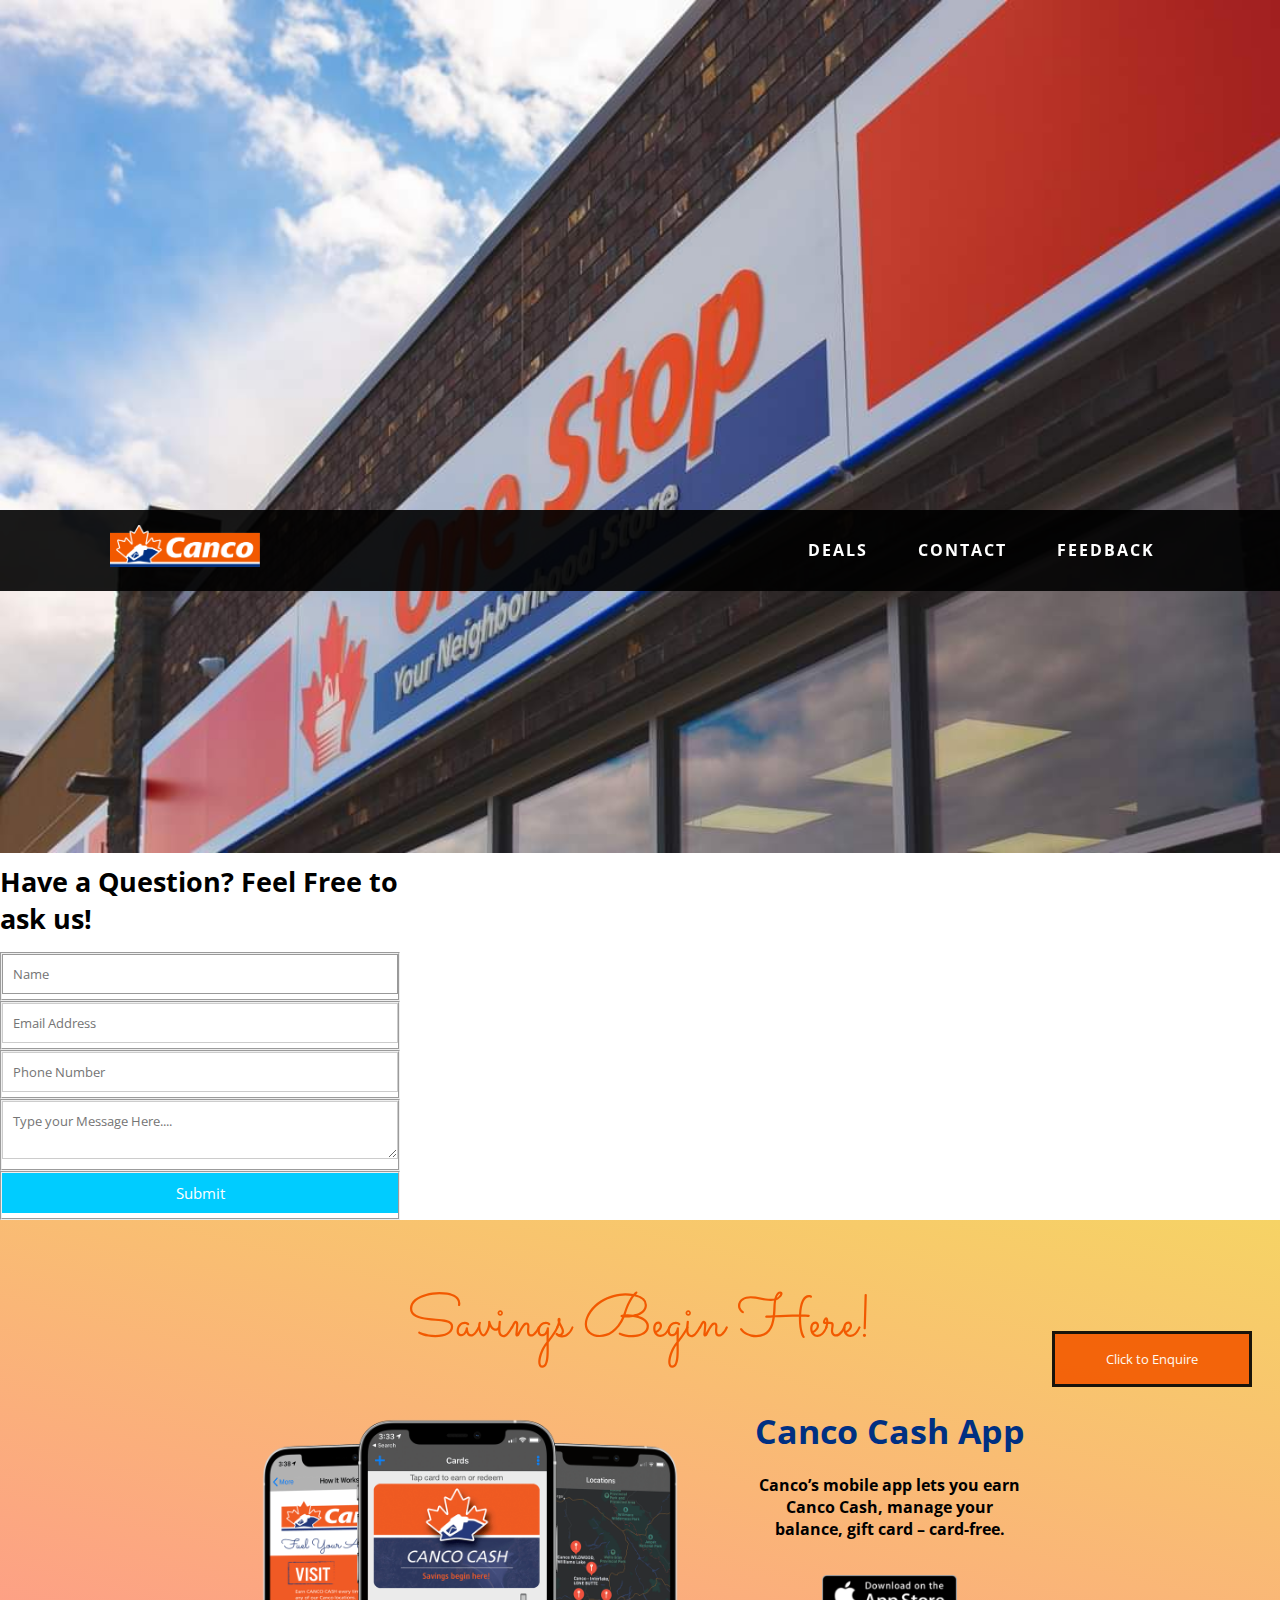
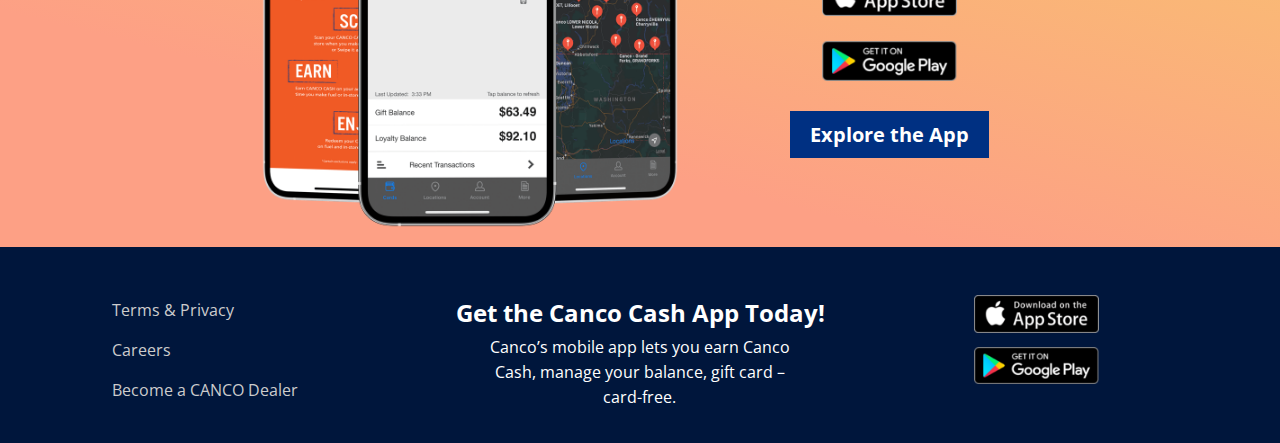
<file: contact.html>
<!DOCTYPE html>
<html>
  <head>
    <meta name="viewport" content="width=device-width,initial-scale=1,maximum-scale=1,user-scalable=no">
    <meta http-equiv="X-UA-Compatible" content="IE=edge,chrome=1">
    <meta name="HandheldFriendly" content="true">
    <title>Contact Canco</title>
    <link href="contact.css" rel="stylesheet" type="text/css" />
    <link href="index.css" rel="stylesheet" type="text/css" />

    <link rel="preconnect" href="https://fonts.gstatic.com">
    <link href="https://fonts.googleapis.com/css2?family=Sacramento&display=swap" rel="stylesheet">

    <link rel="preconnect" href="https://fonts.gstatic.com">
    <link href="https://fonts.googleapis.com/css2?family=Open+Sans:wght@300&display=swap" rel="stylesheet">

  </head>

  <body>
    <header class="navbar">
      <a class="logo" href="index.html"><img src="home-page/logo.png" alt="CANCO"></a>
      <div class="toggle-button">
        <span class="bar"></span>
        <span class="bar"></span>
        <span class="bar"></span>
      </div>
      <div class="navbar-links">
        <ul>
          <li><a href="deals.html">DEALS</a></li>
          <li><a href="contact.html">CONTACT</a></li>
          <li><a href="#">FEEDBACK</a></li>
        </ul>
      </div>
    </header>

    <script src="script.js"></script>

		<img src="contact-page/canco_04.jpeg" alt="" style="width:100%; height:20%;">
    <div class="containers">  
  <form id="contact" action="" method="post", onsubmit="validate();">
    <h4>Have a Question? Feel Free to ask us!</h4>
    <fieldset>
      <input placeholder="Name" type="text" tabindex="1" required autofocus>
    </fieldset>
    <fieldset>
      <input placeholder="Email Address" type="email" tabindex="2" required>
    </fieldset>
    <fieldset>
      <input placeholder="Phone Number" type="tel" tabindex="3" required>
    </fieldset>
    <fieldset>
      <textarea placeholder="Type your Message Here...." tabindex="5" required></textarea>
    </fieldset>
    <fieldset>
      <button name="submit" type="submit" id="contact-submit">Submit</button>
    </fieldset>
  </form> 
</div>
<button class="open-button" onclick="openForm()">Click to Enquire</button>

<div class="chat" id="myForm">
  <form action="/action_page.php" class="form-container">
    <h1>Ask Your Questions</h1>

    <li id='menu-head'>Any Query? &#128515
        <ul id='menu-body'>
            <li id='menu-s'>* Store Hours?</li>
            <li id='menu-p'>* Propane Hours?</li>
            <li id='menu-d'>* Do we have DEISEL?</li>
            <li id='menu-c'>* Car Wash Options!</li>
            <li id='menu-f'>* Do we have Full-serve Service Available?</li>
			<li id='menu-a'>* Do We have Automatic Car Wash?</li>
		</ul>
    </li>
    </form>
</div>
<script>

		function openForm() {
		  document.getElementById("myForm").style.display = "block";
		}

		function closeForm() {
		  document.getElementById("myForm").style.display = "none";
		}
		document.getElementById("menu-head").addEventListener("mouseenter", function(){
		document.getElementById("menu-head").style.backgroundColor = "tomato";
		document.getElementById("menu-body").style.display ="block";
		});
		
        document.getElementById("menu-head").addEventListener("mouseleave", function(){
		document.getElementById("menu-head").style.backgroundColor = "transparent";
		document.getElementById("menu-body").style.display ="none";
		});
		
        // Display selected technology, i.e., menu item; 'click' event
        document.getElementById('menu-s').addEventListener("click", function()
		{
		alert("We are Open 24 Hours!   Thankyou");
		});
		document.getElementById('menu-p').addEventListener("click", function()
		{
		alert("Propane Station is Open 7Am - 10Pm.");
		});
		document.getElementById('menu-d').addEventListener("click", function()
		{
		alert("Yes, We serve DEISEL at our Station.");
		});
		document.getElementById('menu-c').addEventListener("click", function()
		{
		alert("Car wash Options are available as Premium, Deluxe and Regular. Premium Wah contains Wax and Underspray Included into. Deluxe Wash gives you the option between Wax or the Underspray. However Regular is just the Wash Only Option.");
		});
		document.getElementById('menu-f').addEventListener("click", function()
		{
		alert("Yes, We do Full-serve");
		});
		document.getElementById('menu-a').addEventListener("click", function()
		{
		alert("Sorry, Unfortunately We don't have Automatic Option Available Rightnow.");
		});
</script>


    <div class="app">
      <div id="hand">
        <h3>Savings Begin Here!</h3>
      </div>
      <div class="app-info">
        <div class="img-left">
          <img src="home-page/canco-app-feature-full.png" alt="canco-app">
        </div>
        <div class="box-right">
          <h1>Canco Cash App</h1>
          <p><strong>Canco’s mobile app lets you earn Canco Cash, manage your balance, gift card – card-free.</strong></p>
          <a href="https://apps.apple.com/kh/app/canco-petroleum/id1523902717"><img src="home-page/appStore.png" alt="CancoApp-AppleStore"></a><br>
          <a href="https://play.google.com/store/apps/details?id=com.ackroo.canco&hl=en_CA"><img src="home-page/googlePlay.png" alt="CancoApp-AppleStore"></a>
          <div id="app-button">
            <a href="https://cancopetroleum.ca/app/app-experience/"><strong>Explore the App</strong></a>
          </div>
        </div>
      </div>

      <div class="clr"></div>

    </div>

    <footer>
      <div id="container">
        <div id="col-left">
        <p><a href="https://cancopetroleum.ca/terms/">Terms & Privacy</a></p>
        <p><a href="https://cancopetroleum.ca/careers/">Careers</a></p>
        <p><a href="https://cancopetroleum.ca/canco-dealer/">Become a CANCO Dealer</a></p>
        </div>
        <div id="col-mid">
          <h2>Get the Canco Cash App Today!</h2>
          <p>Canco’s mobile app lets you earn Canco Cash, manage your balance, gift card – card-free.</p>
        </div>
        <div id="col-right">
          <a href="https://apps.apple.com/kh/app/canco-petroleum/id1523902717"><img src="home-page/appStore.png" alt="CancoApp-AppleStore"></a><br>
          <a href="https://play.google.com/store/apps/details?id=com.ackroo.canco&hl=en_CA"><img src="home-page/googlePlay.png" alt="CancoApp-AppleStore"></a>
        </div>
      </div>
    </footer>

 </body>
</html>
</file>
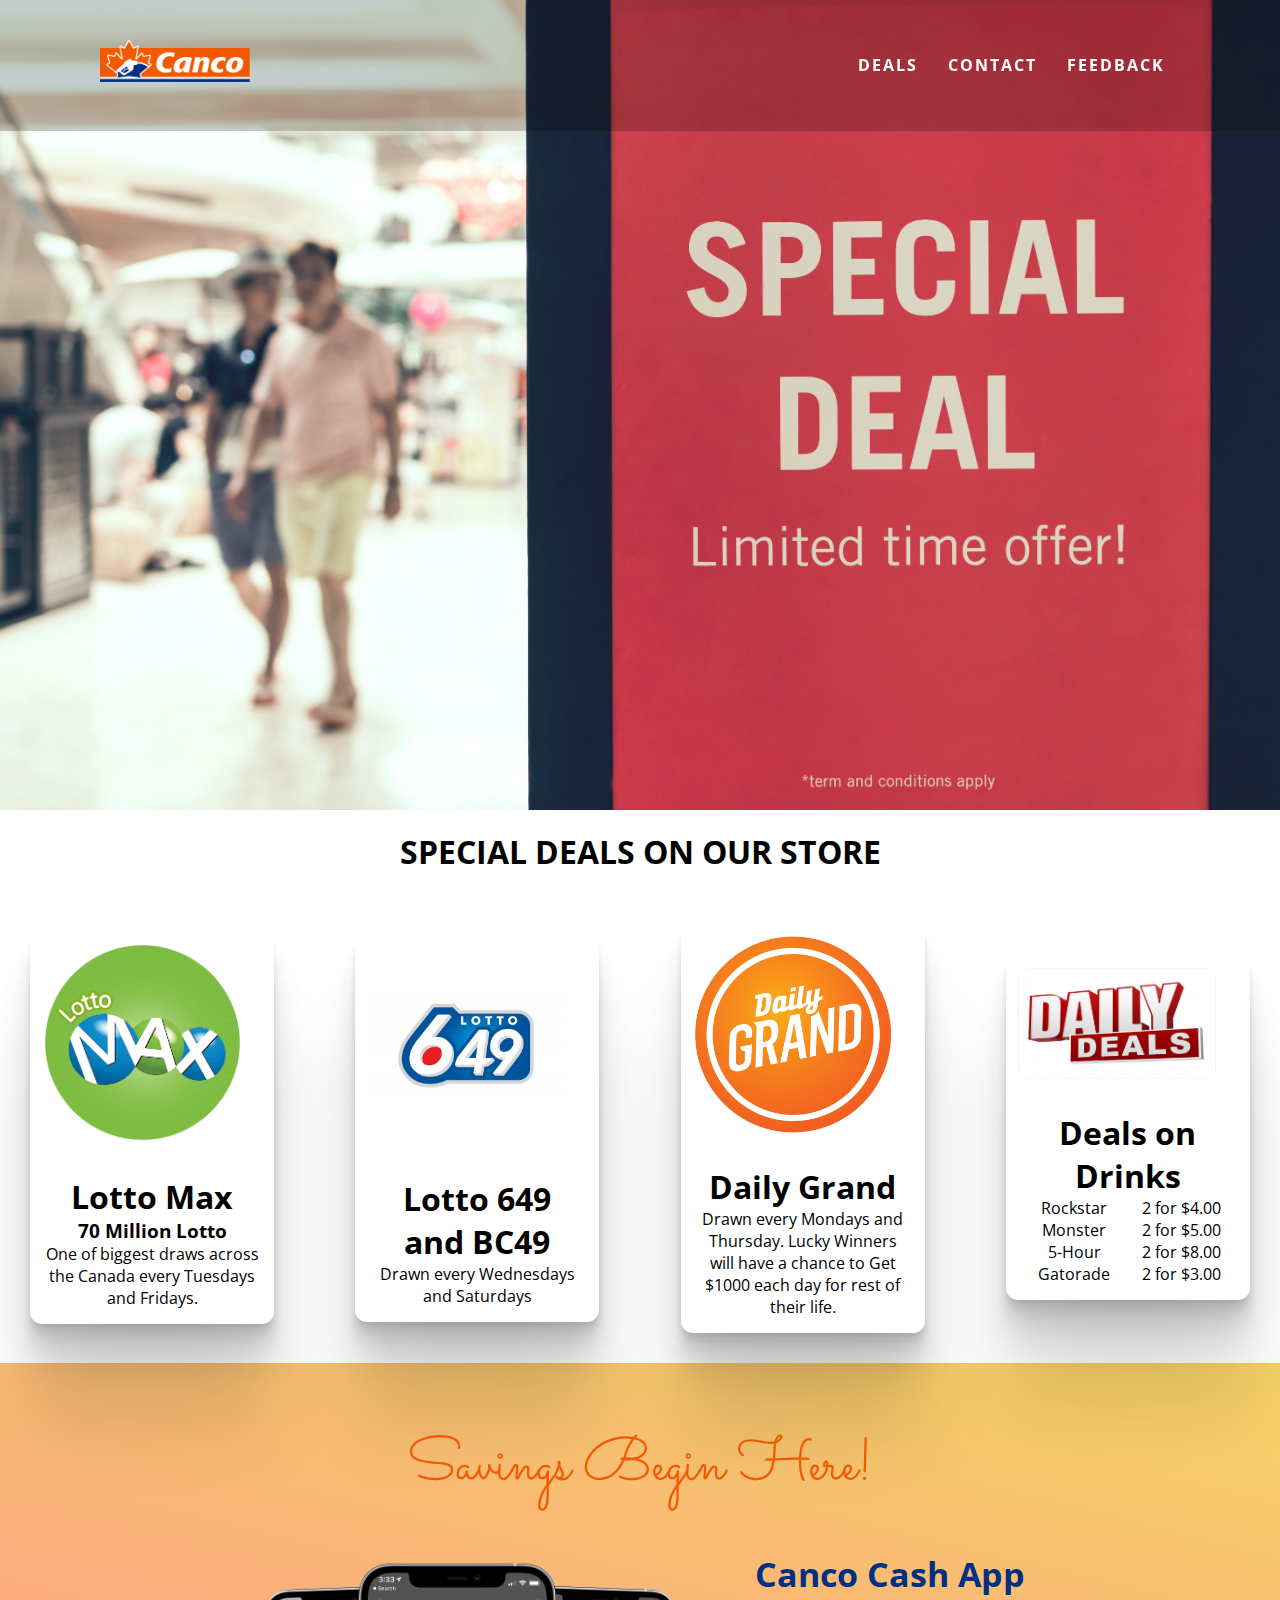
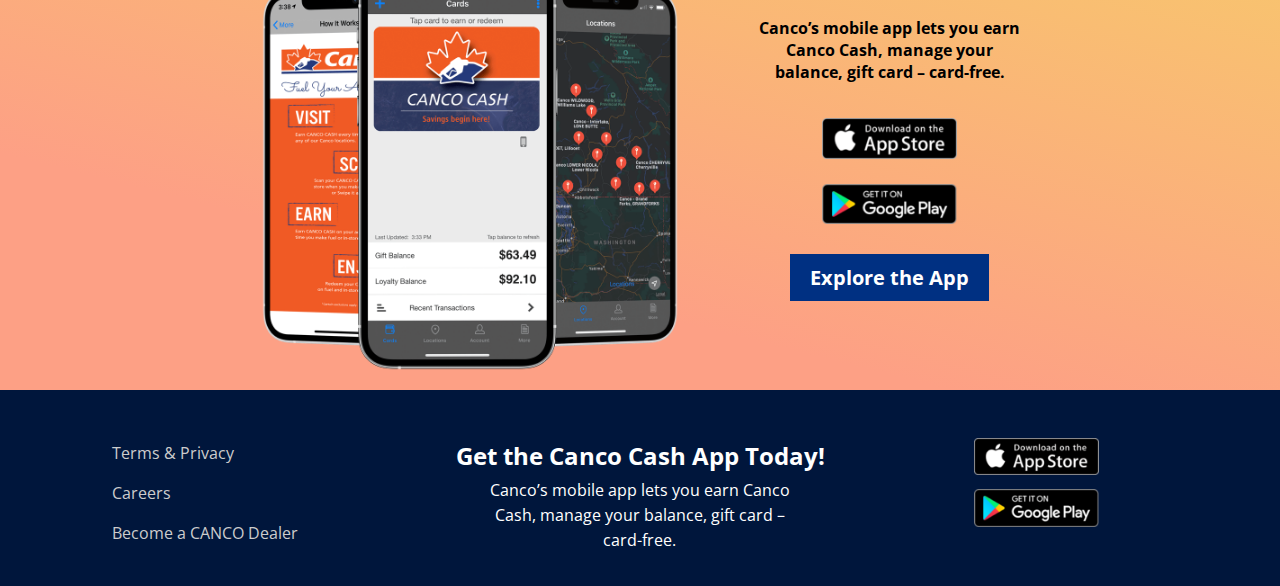
<file: deals.html>
<!DOCTYPE html>
<html>

<head>
  <meta name="viewport" content="width=device-width,initial-scale=1,maximum-scale=1,user-scalable=no">
  <meta http-equiv="X-UA-Compatible" content="IE=edge,chrome=1">
  <meta name="HandheldFriendly" content="true">
  <title>Canco Deals</title>
  <link href="index.css" rel="stylesheet" type="text/css" />
  <link rel="stylesheet" href="deal.css">
  <link rel="stylesheet" media="(max-width: 1100px)"href="deal-mobile.css">

  <link rel="preconnect" href="https://fonts.gstatic.com">
  <link href="https://fonts.googleapis.com/css2?family=Sacramento&display=swap" rel="stylesheet">

  <link rel="preconnect" href="https://fonts.gstatic.com">
  <link href="https://fonts.googleapis.com/css2?family=Open+Sans:wght@300&display=swap" rel="stylesheet">
</head>

<body>
  <header class="navbar">
    <a class="logo" href="index.html"><img src="home-page/logo.png" alt="CANCO"></a>
    <div class="toggle-button">
      <span class="bar"></span>
      <span class="bar"></span>
      <span class="bar"></span>
    </div>
    <div class="navbar-links">
      <ul>
        <li><a href="deals.html">DEALS</a></li>
        <li><a href="contact.html">CONTACT</a></li>
        <li><a href="#">FEEDBACK</a></li>
      </ul>
    </div>
  </header>

  <script src="script.js"></script>

  <div id="bg"></div>

  <!-- <div class ="main">
    <h1> Today's Special</h1>
	<h3> 10% off On Hoodies</h3>
	<h3> 10% off On Speakers</h3>
	<h3> 10% off on Blankets</h3>
	<h1> Sunday Special</h1>
	<h3>CAR WASH(Car or Truck) $9.99 </h3>
	</div> -->

  <!-- <h1>DEALS</h1> -->
  <section id="top">


  </section>


  <h1 id="head-deal">SPECIAL DEALS ON OUR STORE</h1>

  <section id="card-quote">
    <div class="cards-layout">

      <div class="card">
        <div class="upper">
          <img src="deals-page/lotto-max.png" alt="">
        </div>
        <div class="lower">
          <h1>Lotto Max</h1>
          <h3>70 Million Lotto</h3>
          <p>One of biggest draws across the Canada every Tuesdays and Fridays.</p>
        </div>
      </div>

      <div class="card">
        <div class="upper">
          <img src="deals-page/649.jpg" alt="">
        </div>
        <div class="lower">
          <h1>Lotto 649 and BC49</h1>
          <!-- <h3> 30 Million plus gaurantted 20 prizes for $25000</h3> -->
          <p>Drawn every Wednesdays and Saturdays</p>
        </div>
      </div>
      <div class="card">
        <div class="upper">
          <img src="deals-page/dailyGrand.png" alt="">
        </div>
        <div class="lower">
          <h1>Daily Grand</h1>
          <p>Drawn every Mondays and Thursday. Lucky Winners will have a chance to Get $1000 each day for rest of their
            life. </p>
        </div>
      </div>
      <div class="card">
        <div class="upper">
          <img src="deals-page/dailydeals.jpg" alt="">
        </div>
        <div class="lower low-spcl">
          <h1> Deals on Drinks</h1>
          <div class="lower-text">
            <div class="left">
              <p> Rockstar </p>
              <p> Monster </p>
              <p> 5-Hour </p>
              <p> Gatorade </p>
              <!-- <p> Powerade </p> -->
              <!-- <p> 2L Pepsi </p>
              <p> 2L Coke </p> -->
            </div>

            <div class="right">
              <p>2 for $4.00</p>
              <p>2 for $5.00</p>
              <p>2 for $8.00</p>
              <p>2 for $3.00</p>
              <!-- <p>2 for $4.50</p> -->
              <!-- <p>2 for $5.50</p>
              <p>2 for $4.50</p> -->
            </div>
          </div>
         
         
        </div>
      </div>
  </section>
  <div class="clr"></div>

  

  <div class="app">
    <div id="hand">
      <h3>Savings Begin Here!</h3>
    </div>
    <div class="app-info">
      <div class="img-left">
        <img src="home-page/canco-app-feature-full.png" alt="canco-app">
      </div>
      <div class="box-right">
        <h1>Canco Cash App</h1>
        <p><strong>Canco’s mobile app lets you earn Canco Cash, manage your balance, gift card – card-free.</strong></p>
        <a href="https://apps.apple.com/kh/app/canco-petroleum/id1523902717"><img src="home-page/appStore.png" alt="CancoApp-AppleStore"></a><br>
        <a href="https://play.google.com/store/apps/details?id=com.ackroo.canco&hl=en_CA"><img src="home-page/googlePlay.png" alt="CancoApp-AppleStore"></a>
        <div id="app-button">
          <a href="https://cancopetroleum.ca/app/app-experience/"><strong>Explore the App</strong></a>
        </div>
      </div>
    </div>

    <div class="clr"></div>

  </div>

  <footer>
    <div id="container">
      <div id="col-left">
      <p><a href="https://cancopetroleum.ca/terms/">Terms & Privacy</a></p>
      <p><a href="https://cancopetroleum.ca/careers/">Careers</a></p>
      <p><a href="https://cancopetroleum.ca/canco-dealer/">Become a CANCO Dealer</a></p>
      </div>
      <div id="col-mid">
        <h2>Get the Canco Cash App Today!</h2>
        <p>Canco’s mobile app lets you earn Canco Cash, manage your balance, gift card – card-free.</p>
      </div>
      <div id="col-right">
        <a href="https://apps.apple.com/kh/app/canco-petroleum/id1523902717"><img src="home-page/appStore.png" alt="CancoApp-AppleStore"></a><br>
        <a href="https://play.google.com/store/apps/details?id=com.ackroo.canco&hl=en_CA"><img src="home-page/googlePlay.png" alt="CancoApp-AppleStore"></a>
      </div>
    </div>
  </footer>
</body>

</html>
</file>
<file: contact.css>
*{
    margin: 0;
    padding: 0;
    box-sizing: border-box;
    font-family: 'Open Sans', Arial, sans-serif;
}

.clr{clear: both;}
section{color: #000;}

body
{
    background: #fff;
    min-height: 200vh;
}

/*HEADER*/

header{
    position: fixed;
    top: 0;
    left: 0;
    width: 100%;
    display: flex;
    justify-content: space-between;
    align-items: center;
    transition: 0.6s;
    padding: 40px 100px;
    z-index: 100000;
}
header.sticky{
    padding: 5px 100px;
    background: rgba(0, 0, 0, 0.9);
}
header .logo{
    position: relative;
    font-weight: 700;
    text-decoration: none;
    color: #fff;
    font-size: 2em;
    text-transform: uppercase;
    letter-spacing: 2px;
    transition: 0.6s;
}
header .logo img{
    width: 150px;
}
header ul{
    position: relative;
    display: flex;
    justify-content: center;
    align-items: center;
}
header ul li{
    position: relative;
    list-style-type: none;
}
header ul li a{
    position: relative;
    margin: 0 15px;
    text-decoration: none;
    color: #fff;
    letter-spacing: 2px;
    font-weight: 500;
    transition: 0.6s;
}
header.sticky .logo, header.sticky ul li a{
    color: #fff;
    padding: 10px;
}
.slider{
    overflow: hidden;
    position: relative;
}
.slider figure img{
    width: 20%;
    height: 100vh;
    float: left;
}
.slider figure{
    position: relative;
    width: 500%;
    margin: 0;
    left: 0;
    animation: 20s slider infinite;
}
@keyframes slider{
    0%{
        left: 0;
    }
    15%{
        left: 0;
    }
    25%{
        left: -100%;
    }
    40%{
        left: -100%;
    }
    50%{
        left: -200%;
    }
    65%{
        left: -200%;
    }
    75%{
        left: -300%;
    }
    90%{
        left: -300%;
    }
    100%{
        left: -400%;
    }

}
#text-on-banner{
    font-size: 4em;
    color: #fff;
    font-family: 'Sacramento', handwriting;
    text-shadow: 2px 5px 4px orange;
    position: absolute;
    top: 50%;
    left: 50%;
    transform: translate(-50%, -50%);
}

/*CANCO CASH APP SECTION*/

.app{
    background: linear-gradient(14deg, #fda085 25%, #f6d365 100%)!important;
    padding: 60px 0 5px 0;
    text-align: center;
}
.app div.app-info{
    display: flex;
    width: 65%;
    justify-content: space-between;
    margin: 30px auto 0;
}
.app div#hand h3{
    color: #f25900;
    font: 60px 'Sacramento', handwriting;
    padding: 0 0 10px;
}
.app .img-left img{
    width: 90%;
}
.app div.box-right{
    width: 80%;
}
.app .box-right h1{
    color: #003082;
    font-size: 34px;
    padding: 0 0 10px;
}
.app .box-right p{
    color: #000000;
    font-size: 16px;
    width: 80%;
    margin: 10px auto 25px;
}
.app .box-right a img{
    width: 135px;
    margin: 10px 0;
}
.app .box-right div#app-button{
    padding: 0 0 7px;
    margin-top: 25px;
}
.app .box-right div#app-button a{
    padding: 10px 20px;
    font-size: 20px;
    color: #ffffff;
    background: #003082;
    text-decoration: none;
}
@media (max-width: 975px){
    .app div.app-info{
        flex-direction: column;
    }
    .app div.box-right{
        margin: 20px auto 10px;
    }
}
@media (max-width: 768px){
    .app div.app-info{
        flex-direction: column;
    }
    .app div.app-info{
        width: 100%;
        margin: 0;
        padding: 0;
    }
    .app div.img-left{
        order: 2;
        width: 100%;
        margin: 20px 0;
        padding: 0;
    }
    .app div.box-right{
        order: 1;
        width: 100%;
        margin: 0;
        padding: 0;
    }
    .app div.box-right p{
        width: 100%;
        margin: 0;
        padding: 0;
    }
}



/*FOOTER*/

footer{
    padding: 19px 0 9px;
    background: #00163c;
}
#container{
    display: flex;
    padding: 24px 0 24px;
    justify-content: space-between;
}
footer div#col-left p a, footer div#col-right a{
    color: #cccccc;
    line-height: 40px;
    text-decoration: none;
}
footer div#col-mid{
    text-align: center;
    color: #ffffff;
    line-height: 25px;
    margin-top: 10px;
    flex: 2;
}
footer div#col-mid h2{padding: 0 0 10px;}

footer div#col-mid p{
    width: 60%;
    margin-left: auto;
    margin-right: auto;
}
footer div#col-left{
    margin-left: 112px;
    flex: 1;
}
footer div#col-right{
    margin-right: 112px;
    margin-top: 5px;
    text-align: center;
    flex: 1;
}
footer div#col-right a img{
    width: 125px;
}

@media(max-width: 768px){
    #container{
        flex-direction: column;
    }
    footer div#col-mid{
        display: none;
    }
    footer div#col-left, footer div#col-right{
        margin: 25px auto;
    }
    footer div#col-left{
        text-align: center;
    }
}

/*CONTACT FORM*/

.containers {
	max-width:400px;
	width:100%;
	margin:0 0 px;
	position:relative;
	
}

/*#contact {
	background:rgba(43,255,0,0.5);
	padding:25px;
	text-shadow: 1px 2px 2px #7C9A54;*/
	
}
#contact h3 {
	color: rgba(74,215,64,0.94);
	display: block;
	font-size: 30px;
	font-weight: 400;
	
}
#contact h4 {
	margin:5px 0 15px;
	font-size:27px;
}
fieldset {
	min-width: 100%;
	
}
#contact input[type="text"], #contact input[type="email"], #contact input[type="tel"], #contact input[type="url"], #contact textarea {
	border: none;
	width:100%;
	border:1px solid #CCC;
	background:#FFF;
	margin:0 0 5px;
	padding:10px;
}
#contact input[type="text"]:hover, #contact input[type="email"]:hover, #contact input[type="tel"]:hover, #contact input[type="url"]:hover, #contact textarea:hover {
	-webkit-transition:border-color 0.3s ease-in-out;
	-moz-transition:border-color 0.3s ease-in-out;
	transition:border-color 0.3s ease-in-out;
	
}
#contact button[type="submit"] {
	cursor:pointer;
	width:100%;
	border:none;
	background:#0CF;
	color:#FFF;
	margin:0 0 5px;
	padding:10px;
	font-size:15px;
}
#contact button[type="submit"]:hover {
	background:#09C;
	-webkit-transition:background 0.3s ease-in-out;
	-moz-transition:background 0.3s ease-in-out;
	transition:background-color 0.3s ease-in-out;
}
#contact input:focus, #contact textarea:focus {
	outline:0;
	border:1px solid #999;
}
.open-button {
  background-color: #f25900;
  color: white;
  padding: 16px 20px;
  border: solid black;
  cursor: pointer;
  opacity: 0.9;
  position: fixed;
  bottom: 23px;
  right: 28px;
  width: 200px;
}

.chat{
  display: none;
  position: fixed;
  bottom: 0;
  right: 15px;
  border: 3px solid #f1f1f1;
  z-index: 9;
}
.form-container {
  max-width: 350px;
  padding: 10px;
  min-height: 300px;
  background-color: white;
}

#menu-head { 
            list-style:none;
            width:140px; 
            text-align:center;
            border:1px solid black; background-color:White;
            position:relative; left:50px;
        }
        #menu-head > ul { 
            list-style:none;
            padding:0; margin:0;
            display:none; 
			opacity:0.9;
            border:1px solid blue; 
			background-color:White;
            position:absolute; 
            top:100%; 
            right:100;
        }
        #menu-head > ul > li:hover {
            background-color:#f25900;
        }
</file>
<file: index.css>
*{
    margin: 0;
    padding: 0;
    box-sizing: border-box;
    font-family: 'Open Sans', Arial, sans-serif;
}

.clr{clear: both;}
section{color: #000;}

.main
{
	text-align:center;
	margin: 1rem auto;
    padding: 1rem;
    background: linear-gradient(35deg, #ccffff, #ffcccc);
    position: relative;
	border: solid rgb(192, 191, 191);
    width: 18rem;
    height: 15rem;
}
body
{
    background: #fff;
    min-height: 200vh;
}

/*HEADER*/

header{
    position: fixed;
    top: 0;
    left: 0;
    width: 100%;
    display: flex;
    justify-content: space-between;
    align-items: center;
    transition: 0.6s;
    padding: 40px 100px;
    z-index: 100000;
    background: rgba(0, 0, 0, 0.2);
}
header.sticky{
    padding: 5px 100px;
    background: rgba(0, 0, 0, 0.9);
}
header .logo{
    position: relative;
    font-weight: 700;
    text-decoration: none;
    color: #fff;
    font-size: 2em;
    text-transform: uppercase;
    letter-spacing: 2px;
    transition: 0.6s;
}
header .logo img{
    width: 150px;
}
header ul{
    position: relative;
    display: flex;
    justify-content: center;
    align-items: center;
}
header ul li{
    position: relative;
    list-style-type: none;
}
header ul li a{
    position: relative;
    margin: 0 15px;
    text-decoration: none;
    color: #fff;
    letter-spacing: 2px;
    font-weight: bold;
    transition: 0.6s;
}
header.sticky .logo, header.sticky ul li a{
    color: #fff;
    padding: 10px;
}

/*HAMBURGER-MENU*/

.toggle-button{
    position: absolute;
    top: 2.3rem;
    right: 3.5rem;
    display: none;
    flex-direction: column;
    justify-content: space-between;
    width: 30px;
    height: 21px;
}
.toggle-button:hover{
    cursor: pointer;
}
.toggle-button .bar{
    height: 3px;
    width: 100%;
    background: #fff;
    border-radius: 20px;
}

@media(max-width: 700px){
    .toggle-button{
        display: flex;
    }
    .navbar-links{
        display: none;
        width: 100%;
    }
    .navbar{
        flex-direction: column;
        align-items: flex-start;
    }
    .navbar-links ul{
        width: 100%;
        flex-direction: column;
    }
    .navbar-links ul li{
        text-align: center;
        padding: 0.5rem 1rem;
    }
    .navbar-links.active{
        display: flex;
    }
}

/*SLIDER*/

.slider{
    overflow: hidden;
    position: relative;
}
.slider figure img{
    width: 20%;
    height: 100vh;
    float: left;
}
.slider figure{
    position: relative;
    width: 500%;
    margin: 0;
    left: 0;
    animation: 20s slider infinite;
}
@keyframes slider{
    0%{
        left: 0;
    }
    15%{
        left: 0;
    }
    25%{
        left: -100%;
    }
    40%{
        left: -100%;
    }
    50%{
        left: -200%;
    }
    65%{
        left: -200%;
    }
    75%{
        left: -300%;
    }
    90%{
        left: -300%;
    }
    100%{
        left: -400%;
    }

}

/*TEXT ON BANNER - FUEL YOUR ADVENTURES*/

#text-on-banner{
    font-size: 4rem;
    color: #fff;
    font-family: 'Sacramento', handwriting;
    text-shadow: 2px 5px 4px orange;
    position: absolute;
    top: 50%;
    left: 50%;
    transform: translate(-50%, -50%);
}

@media(max-width: 1168px){
    #text-on-banner{
        font-size: 3rem;
    }
}

@media(max-width: 668px){
    #text-on-banner{
        font-size: 2.7rem;
    }
}

/*CONTAINER---MAP AND ABPUT US SECTION*/

.container{
    display: flex;
    width: 90%;
    margin: 100px auto;
    padding: 0 19px;
}
.container #map{
    width: 50%;
    margin: 25px 40px 25px auto;
}
.container #map iframe{
    width: 100%;
    height: 20rem;
}
.container div#right-about{
    width: 50%;
    float: right;
    margin: 25px auto;
    line-height: 2.5rem;
}
.container #right-about h1{
    font-size: 36px;
    color: #f25900;
}
.container #right-about h2{
    color: #003082;
}
.container #right-about .info{
    display: flex;
}
.container #right-about .info #left-address{
    float: left;
    width: 60%;
}
.container #right-about .info #left-address address{
    text-align: left;
}
.container #right-about .info #right-phone{
    width: 40%;
}
.container #right-about .info #right-phone a{
    text-decoration: none;
    font-size: 22px;
    font-weight: bold;
    color: rgb(5, 185, 5);
}
.container #right-about .info #right-phone a img{
    width: 20px;
    margin-right: 5px;
}
.container #right-about .info #right-phone a:hover{
    color: rgb(7, 117, 7);
}
.container #right-about #about span#text{
    display: none;
}
.container #right-about #about .btn{
    width: 166.23px;
}
.container #right-about #about .btn button{
    user-select: none;
    -webkit-user-select: none;
    -moz-user-select: none;
    -ms-user-select: none;
    cursor: pointer;
    border: none;
    border-radius: 3px;
    font-weight: bold;
    padding: 6px;
    font-size: 16px;
    background: #003082;
    color: white;
    box-sizing: border-box;
}

@media (max-width: 1160px){
    .container{
        flex-direction: column;
    }
    .container #map, .container div#right-about{
        width: 100%;
    }
}
@media (max-width: 768px){
    .container #map{
        height: 15rem;
        order: 2;
    }
}
@media (max-width: 575px){
    .container #right-about .info{
        display: flex;
        flex-direction: column;
        margin-bottom: 10px;
    }
    .container #right-about .infp #left-address, .container #right-about .info #right-phone{
        width: 100%;
    }
}


/*CARDS SECTION-DEALS PAGE*/

#card-quote{
    display: flex;
    justify-content: center;
    align-items: center;
    /* border: 2px solid red; */
    height: 100%;
    
}
#card-quote .cards-layout{
    width: 100%;
    height: 100%;
    display: flex;
    justify-content: space-between;
    align-items: center;
    /* flex-wrap: wrap; */
    /* border: 2px solid green; */
    padding: 30px;
}
.card{
    width: 20%;
    height: 100%;
    /* border: 2px solid red; */
    /* margin: 12px; */
    border-radius: 12px;
    box-shadow: 0 2.8px 2.2px rgba(0, 0, 0, 0.034),
    0 6.7px 5.3px rgba(0, 0, 0, 0.048),
    0 12.5px 10px rgba(0, 0, 0, 0.06),
    0 22.3px 17.9px rgba(0, 0, 0, 0.072),
    0 41.8px 33.4px rgba(0, 0, 0, 0.086),
    0 100px 80px rgba(0, 0, 0, 0.12);
}
.card .upper{
    /* border: 2px solid brown; */
    border-top-left-radius: 12px;
    border-top-right-radius: 12px;  
    height: 50%;
    background-position: center;
    background-size: cover;
    padding: 12px;
}
.card .lower{
    /* border: 2px solid black; */
    height: 50%;
    padding: 15px;
    border-bottom-left-radius: 12px;
    border-bottom-right-radius: 12px;  
    text-align: center;
}
.lower h1{
    text-align: center;
}
.card img{
    width: 90%;
    height: 90%;
    border-radius: 12px;
    /* border-top-left-radius: 12px;
    border-top-right-radius: 12px; */
    
}
/*

#card-quote .quote #display{
    margin: 1rem auto;
    padding: 1rem;
    background: linear-gradient(35deg, #ccffff, #ffcccc);
    position: relative;
    border: solid rgb(192, 191, 191);
    width: 18rem;
    height: 18rem;
    
}
#card-quote .quote #display #output{
    text-align: center;
    font-size: 1.6rem;
    margin: 0.6rem 1rem 0.6rem 1rem;
}
#card-quote .quote button{
    padding: 0.3rem 0.5rem;
    font-size: 1rem;
    background: rgb(202, 240, 240);
    border: 1.5px solid rgb(121, 118, 118);
    position: absolute;
    bottom: 0.6rem;
    right: 0.5rem;
}
*/

/*5 IMAGES IN A ROW*/

#services-row{
    width: 90%;
    margin: 50px auto;
    display: flex;
}
#services-row .column{
    padding: 0.3%;
}
#services-row .column img{
    width: 100%;
    vertical-align: middle;
}
#img1-service{flex: 0.9972;}
#img2-service{flex: 1;}
#img3-service{flex: 1.5;}
#img4-service{flex: 1;}
#img5-service{flex: 0.9972;}

#services-row .column img:hover{
    opacity: 0.9;
}

@media (max-width: 558px){
    #services-row{
        flex-direction: column;
        align-items: center;
    }
    #services-row .column img{
        height: 30vh;
        width: 30vh;
    }
}

/*CANCO CASH APP SECTION*/

.app{
    background: linear-gradient(14deg, #fda085 25%, #f6d365 100%)!important;
    padding: 60px 0 5px 0;
    text-align: center;
}
.app div.app-info{
    display: flex;
    width: 65%;
    justify-content: space-between;
    margin: 30px auto 0;
}
.app div#hand h3{
    color: #f25900;
    font: 60px 'Sacramento', handwriting;
    padding: 0 0 10px;
}
.app .img-left img{
    width: 90%;
}
.app div.box-right{
    width: 80%;
}
.app .box-right h1{
    color: #003082;
    font-size: 34px;
    padding: 0 0 10px;
}
.app .box-right p{
    color: #000000;
    font-size: 16px;
    width: 80%;
    margin: 10px auto 25px;
}
.app .box-right a img{
    width: 135px;
    margin: 10px 0;
}
.app .box-right div#app-button{
    padding: 0 0 7px;
    margin-top: 25px;
}
.app .box-right div#app-button a{
    padding: 10px 20px;
    font-size: 20px;
    color: #ffffff;
    background: #003082;
    text-decoration: none;
}
@media (max-width: 975px){
    .app div.app-info{
        flex-direction: column;
    }
    .app div.box-right{
        margin: 20px auto 10px;
    }
}
@media (max-width: 768px){
    .app div.app-info{
        flex-direction: column;
    }
    .app div.app-info{
        width: 100%;
        margin: 0;
        padding: 0;
    }
    .app div.img-left{
        order: 2;
        width: 100%;
        margin: 20px 0;
        padding: 0;
    }
    .app div.box-right{
        order: 1;
        width: 100%;
        margin: 0;
        padding: 0;
    }
    .app div.box-right p{
        width: 100%;
        margin: 0;
        padding: 0;
    }
}


/*FOOTER*/

footer{
    padding: 19px 0 9px;
    background: #00163c;
}
#container{
    display: flex;
    padding: 24px 0 24px;
    justify-content: space-between;
}
footer div#col-left p a, footer div#col-right a{
    color: #cccccc;
    line-height: 40px;
    text-decoration: none;
}
footer div#col-mid{
    text-align: center;
    color: #ffffff;
    line-height: 25px;
    margin-top: 10px;
    flex: 2;
}
footer div#col-mid h2{padding: 0 0 10px;}

footer div#col-mid p{
    width: 60%;
    margin-left: auto;
    margin-right: auto;
}
footer div#col-left{
    margin-left: 112px;
    flex: 1;
}
footer div#col-right{
    margin-right: 112px;
    margin-top: 5px;
    text-align: center;
    flex: 1;
}
footer div#col-right a img{
    width: 125px;
}

@media(max-width: 768px){
    #container{
        flex-direction: column;
    }
    footer div#col-mid{
        display: none;
    }
    footer div#col-left, footer div#col-right{
        margin: 25px auto;
    }
    footer div#col-left{
        text-align: center;
    }
}
</file>
<file: deal.css>
#head-deal{
    text-align: center;
    margin: 20px;
}
#top::before{
    content: "";
    background: url("deals-page/deal.jpg");
    background-size: cover;
    background-position: center;
    width: 100%;
    height: 100%;
    position: absolute;
    top: 0;
    left: 0;
    opacity: 0.9;
    z-index: -1;
}
#top{
    position: relative;
    height: 90vh;
    width: 100%;
}
.low-spcl .lower-text{
    display: flex;
    justify-content: center;
    align-items: center;
}
.lower-text .left{
    width: 50%;
    height: 100%;
}
.lower-text .right{
    width: 50%;
    height: 100%;
}
</file>
<file: deal-mobile.css>
#card-quote .cards-layout{
    flex-direction: column;
}

.card{
    width: 40%;
    min-width: 300px;
    height: 20%;
    min-height: 350px;
    margin: 12px;
}
</file>
